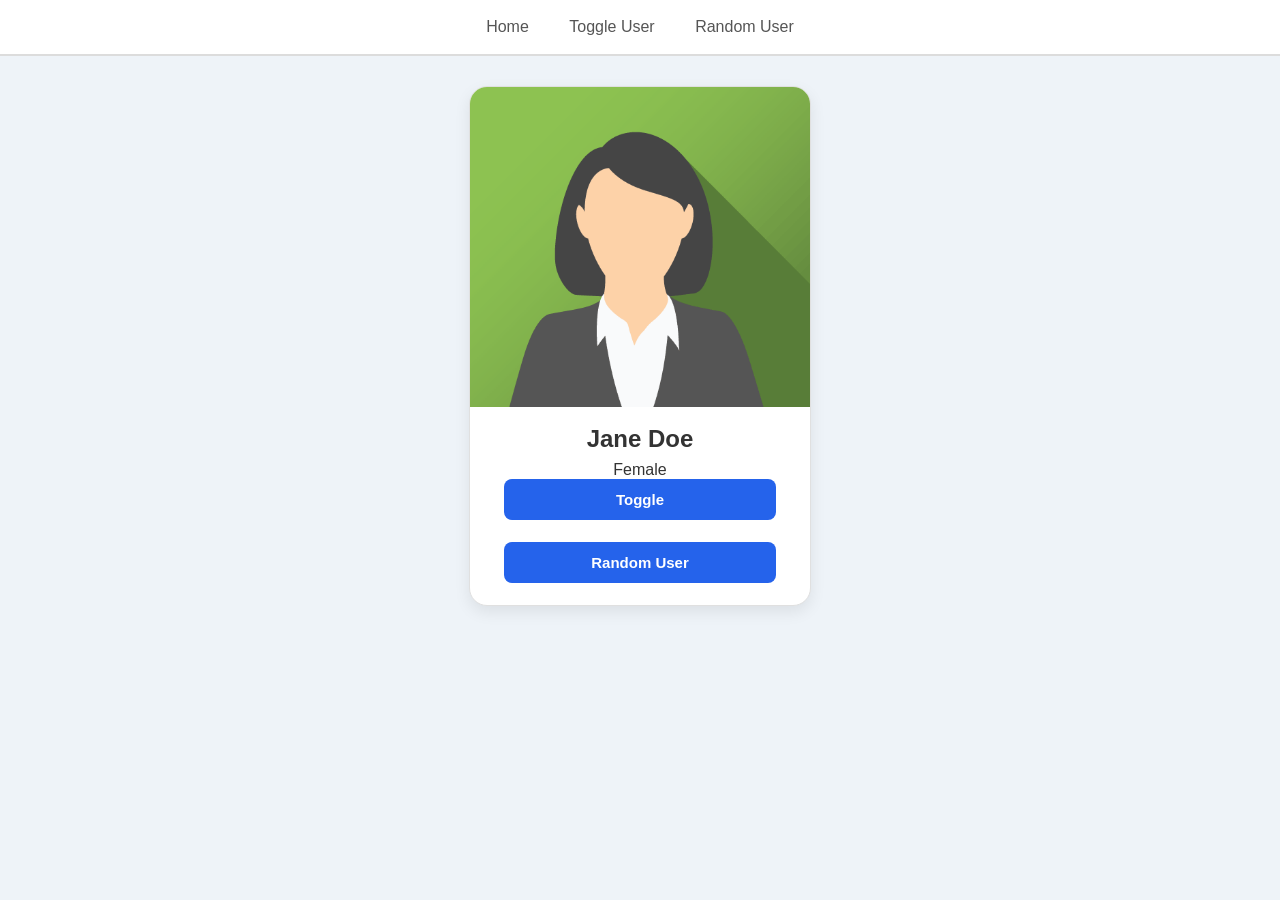
<file: src/main/resources/static/index.html>
<!DOCTYPE html>
<html lang="en">
<head>
    <meta charset="UTF-8">
    <meta name="viewport" content="width=device-width, initial-scale=1.0">
    <title>User Profile</title>
    <link rel="stylesheet" href="index.css">
</head>
<body>

    <nav class="navbar">
        <a href="/">Home</a>
        <a href="pages/toggle.html">Toggle User</a>
        <a href="pages/randomUser.html">Random User</a>
    </nav>

    <section class="profile-card">
        <img id="prof" src="images/jane.png" alt="Profile Picture">

        <h2 id="name">Jane Doe</h2>
        <span id="gender">Female</span>

        <div class="btn-group">
            <button onclick="toggle()">Toggle</button>
            <button onclick="randomuser()">Random User</button>
        </div>
    </section>

    <script src="index.js"></script>

</body>
</html>
</file>
<file: src/main/resources/static/index.css>
body {
    margin: 0;
    font-family: Arial, Helvetica, sans-serif;
    background-color: #eef3f8;
    color: #333;
}

.navbar {
    background-color: #ffffff;
    padding: 18px;
    text-align: center;
    border-bottom: 2px solid #dcdcdc;
    position: sticky;
    top: 0;
    z-index: 100;
}

.navbar a {
    text-decoration: none;
    color: #555;
    margin: 0 18px;
    font-size: 16px;
    font-weight: 500;
    transition: color 0.3s ease;
}

.navbar a:hover {
    color: #1a73e8;
}

.page-title {
    text-align: center;
    margin-top: 40px;
    margin-bottom: 6px;
    font-size: 32px;
    color: #222;
}

.subtitle {
    text-align: center;
    color: #777;
    margin-bottom: 35px;
    font-size: 16px;
}

.card,
.profile-card {
    width: 340px;
    margin: 30px auto;
    text-align: center;
    background: #ffffff;
    border-radius: 18px;
    overflow: hidden;
    border: 1px solid #e0e0e0;
    box-shadow: 0 6px 16px rgba(0, 0, 0, 0.08);
    transition: transform 0.3s ease, box-shadow 0.3s ease;
}


.card img,
.profile-card img {
    width: 100%;
    height: 320px;
    object-fit: cover;
    display: block;
}

.card h2,
.profile-card h2,
.card h3 {
    margin: 18px 0 8px;
    color: #333;
    font-size: 24px;
}

.card p,
.profile-card p {
    color: #666;
    margin: 0 20px 22px;
    font-size: 16px;
    line-height: 1.5;
}

.card button,
.profile-card button {
    width: 80%;
    padding: 12px;
    margin-bottom: 22px;
    border: none;
    border-radius: 8px;
    background-color: #2563eb;
    color: #ffffff;
    font-size: 15px;
    font-weight: 600;
    cursor: pointer;
    transition: background-color 0.3s ease, transform 0.2s ease;
}

.card button:hover,
.profile-card button:hover {
    background-color: #1d4ed8;
    transform: scale(1.02);
}

@media (max-width: 400px) {
    .card,
    .profile-card {
        width: 92%;
    }

    .navbar a {
        display: inline-block;
        margin: 8px 10px;
    }

    .page-title {
        font-size: 26px;
    }
}
</file>
